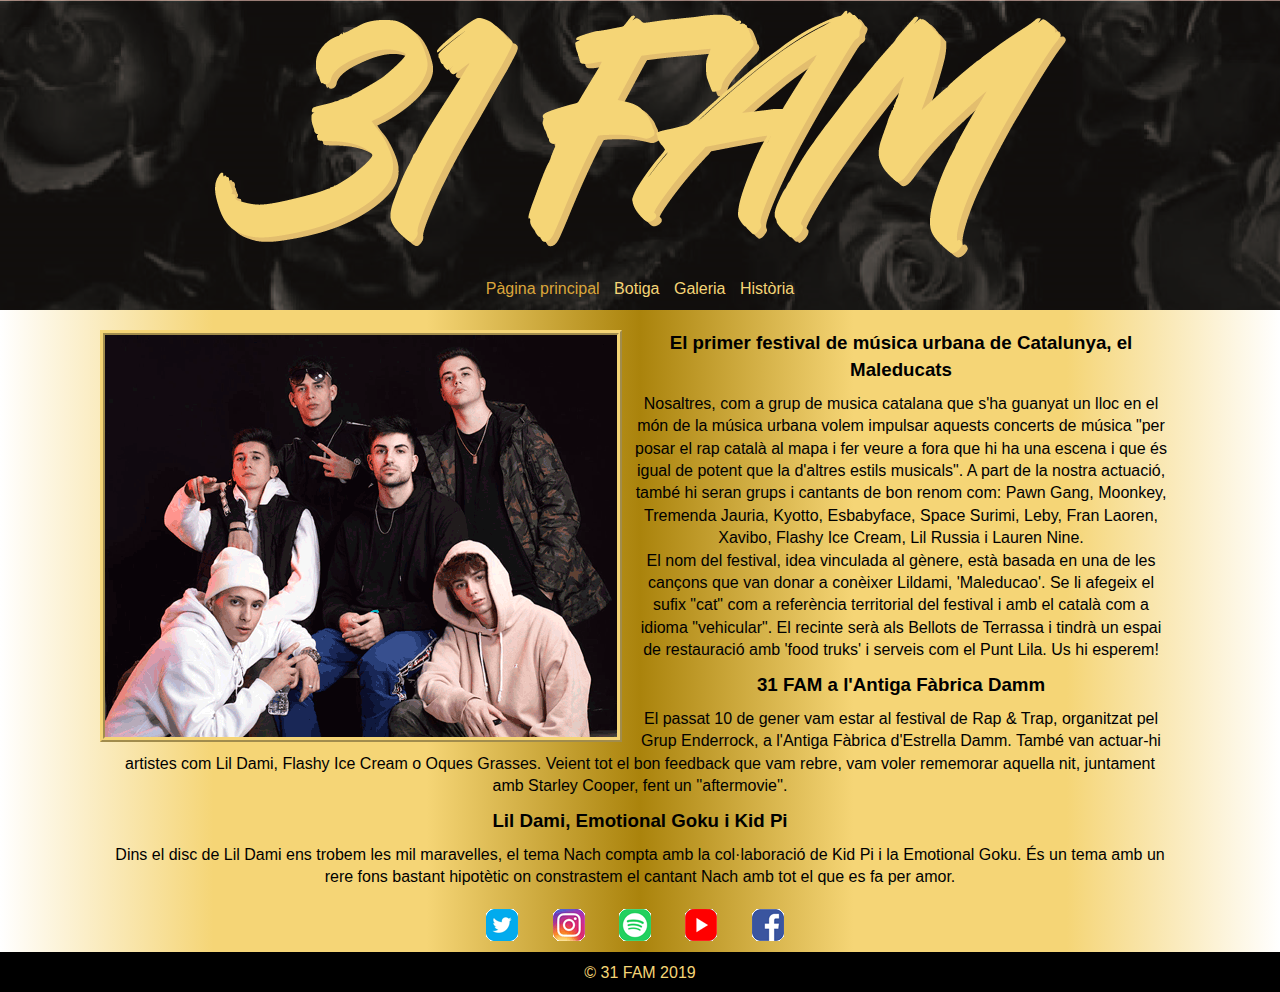
<file: index.html>
<!DOCTYPE html>
<html lang="en">
<head>
    <meta charset="UTF-8">
    <meta name="viewport" content="width=device-width, initial-scale=1.0">
    <meta http-equiv="X-UA-Compatible" content="ie=edge">
    <title>31FAM</title>
    <link rel="stylesheet" href="estilos.css">
</head>
<body>
    <div class="contenidor">
        <div class="fons">
            <header>
                <img class="logo" src="img/31_Fam_Logo.png" alt="logo_31Fam">
            </header>
            <nav>
                <ul>
                    <li><a class="actual" href="index.html">Pàgina principal</a></li>
                    <li><a href="botiga.html">Botiga</a></li>
                    <li><a href="galeria.html">Galeria</a></li>
                    <li><a href="historia.html">Història</a></li>
                </ul>
            </nav>
        </div>
        <div class="principal">
            <main>
                <img class="borde" src="img/Foto_grup.png" alt="Foto de grupo">
                <!-- <p>fotos/novetats(transició)</p> -->
            </main>
            
            <aside>
                <h3>El primer festival de música urbana de Catalunya, el Maleducats</h3>
                <p>Nosaltres, com a grup de musica catalana que s'ha guanyat un lloc en el món de la música urbana volem impulsar aquests concerts de música "per posar el rap català al mapa i fer veure a fora que hi ha una escena i que és igual de potent que la d'altres estils musicals".
                A part de la nostra actuació, també hi seran grups i cantants de bon renom com: Pawn Gang, Moonkey, Tremenda Jauria, Kyotto, Esbabyface, Space Surimi, Leby, Fran Laoren, Xavibo, Flashy Ice Cream, Lil Russia i Lauren Nine.
                <br>
                El nom del festival, idea vinculada al gènere, està basada en una de les cançons que van donar a conèixer Lildami, 'Maleducao'. Se li afegeix el sufix "cat" com a referència territorial del festival i amb el català com a idioma "vehicular". El recinte serà als Bellots de Terrassa i tindrà un espai de restauració amb 'food truks' i serveis com el Punt Lila. Us hi esperem!
                </p>
                <h3>31 FAM a l'Antiga Fàbrica Damm</h3>
                <p>El passat 10 de gener vam estar al festival de Rap & Trap, organitzat pel Grup Enderrock, a l'Antiga Fàbrica d'Estrella Damm. També van actuar-hi artistes com Lil Dami, Flashy Ice Cream o Oques Grasses. Veient tot el bon feedback que vam rebre, vam voler rememorar aquella nit, juntament amb Starley Cooper, fent un ''aftermovie''.</p>
                <h3>Lil Dami, Emotional Goku i Kid Pi</h3>
                <p>Dins el disc de Lil Dami ens trobem les mil maravelles, el tema Nach compta amb la col·laboració de Kid Pi i la Emotional Goku. És un tema amb un rere fons bastant hipotètic on constrastem el cantant Nach amb tot el que es fa per amor.</p>
                
                <!-- <p>novetats/concerts</p> -->
            </aside>
        </div>
        <div class="xarxes">
            <a class="separar" target="_blank" href="https://twitter.com/31FAM_"><img src="img/Twitter.png" alt="Twitter"></a>
            <a class="separar" target="_blank" href="https://www.instagram.com/31fam_/?hl=es"><img src="img/Instagram.png" alt="Instagram"></a>
            <a class="separar" target="_blank" href="https://open.spotify.com/artist/0LweECx5LKm6I3gIcWMdpB"><img src="img/Spotify.png" alt="Spotify"></a>
            <a class="separar" target="_blank" href="https://www.youtube.com/channel/UC9X30uS2tBqnVwEqpmA32xQ"><img src="img/Youtube.png" alt="Youtube"></a>
            <a class="separar" target="_blank" href="https://www.facebook.com/31fam/"><img src="img/facebook.png" alt="Facebook"></a>
            <!-- <p>xarxes socials</p> -->
        </div>
        <footer>
            <p>© 31 FAM 2019</p>
            <!-- <p>peu</p> -->
        </footer>
    </div>
</body>
</html>
</file>
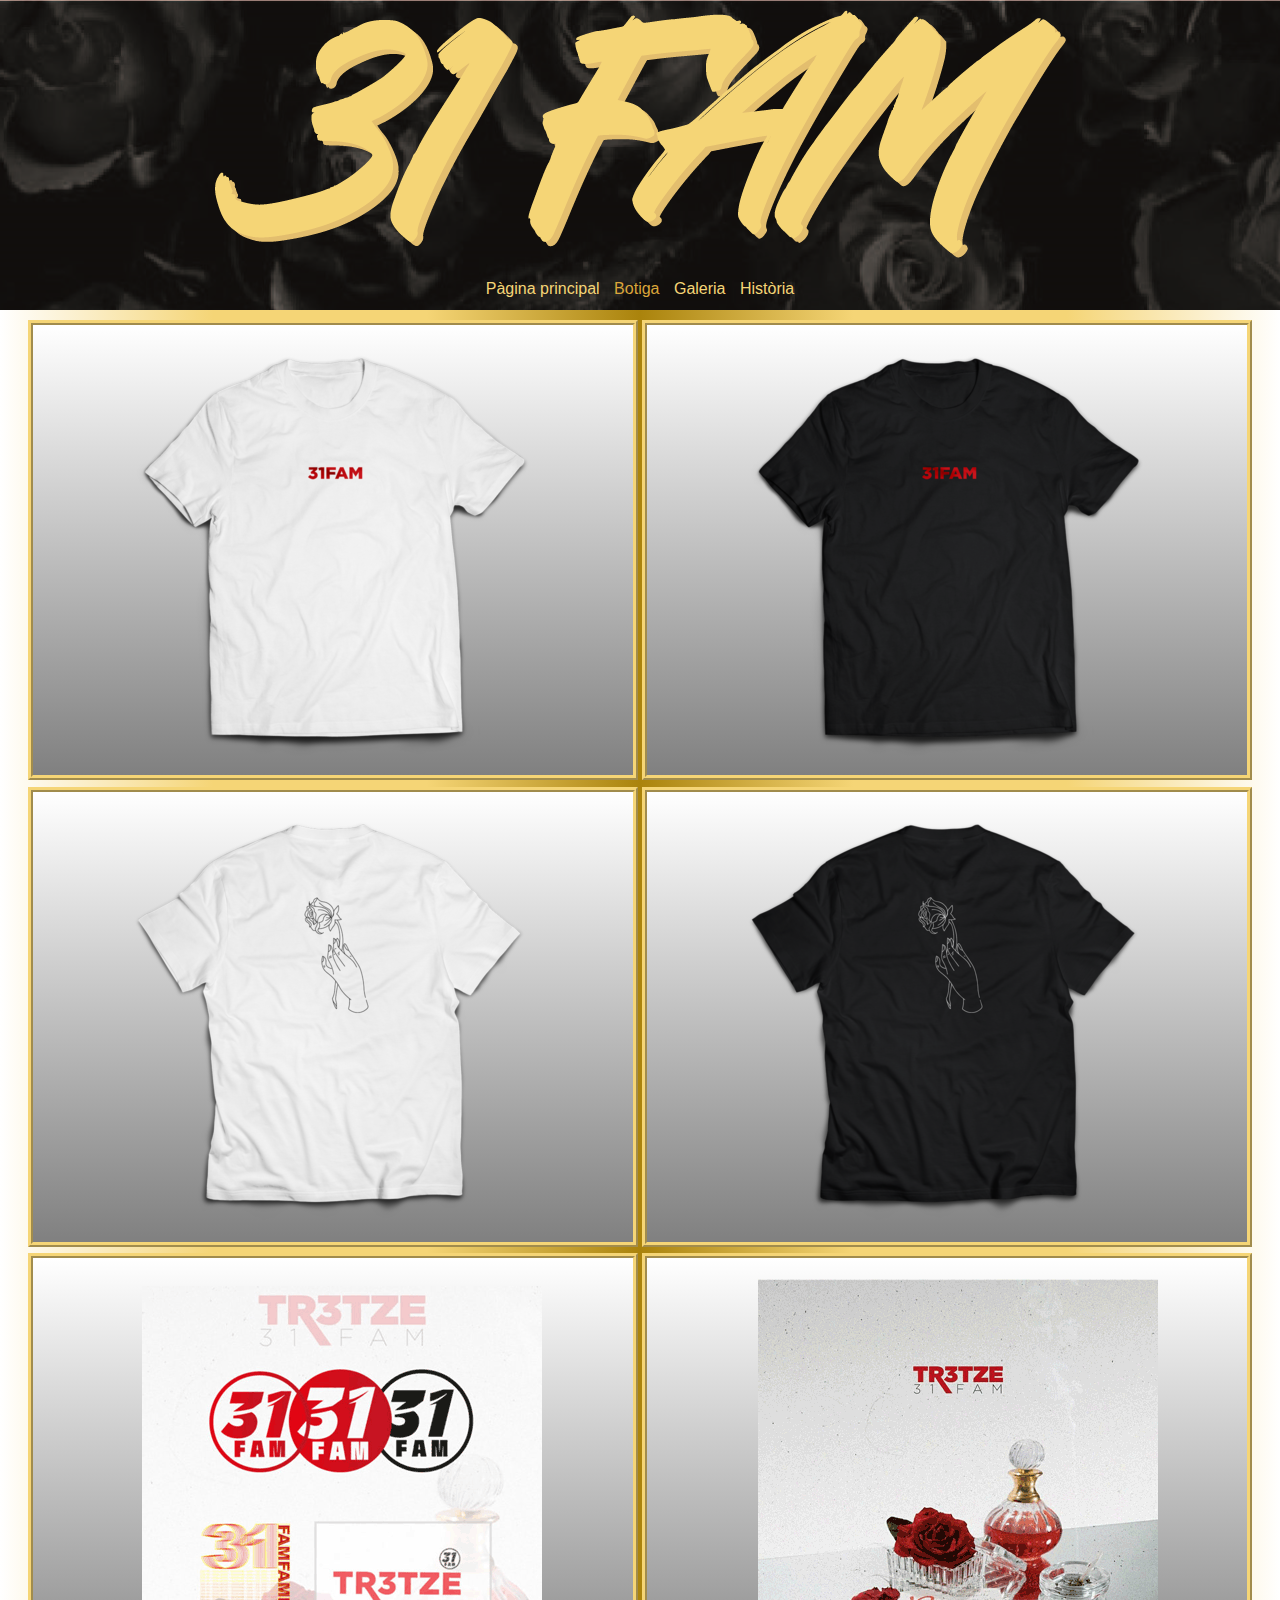
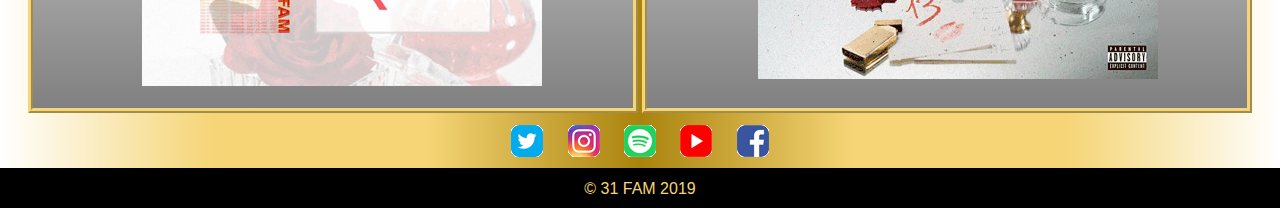
<file: botiga.html>
<!DOCTYPE html>
<html lang="en">
<head>
    <meta charset="UTF-8">
    <meta name="viewport" content="width=device-width, initial-scale=1.0">
    <meta http-equiv="X-UA-Compatible" content="ie=edge">
    <title>31FAM</title>
    <link rel="stylesheet" href="estilos_botiga.css">
    
</head>
<body>
    <div class="banner">
    <header>
        <img src="img/31_Fam_Logo.png" alt="logo_31Fam">
    </header>
    <nav>
        <ul>
            <li><a href="index.html">Pàgina principal</a></li>
            <li><a class="actual" href="botiga.html">Botiga</a></li>
            <li><a href="galeria.html">Galeria</a></li>
            <li><a href="historia.html">Història</a></li>
        </ul>
    </nav>
    </div>
    
    <aside>
        <div class="primera">
            <a class="petita" href="img/samarreta2_31_fam.png"><img class="borde" src="img/samarreta2_31_fam.png" /></a>
            <a class="petita" href="img/samarreta_31_fam.png"><img class="borde" src="img/samarreta_31_fam.png" /></a>
            <a class="petita" href="img/samarreta2_flor.png"><img class="borde" src="img/samarreta2_flor.png" /></a>
            <a class="petita" href="img/samarreta_flor.png"><img class="borde" src="img/samarreta_flor.png" /></a>
            <a class="petita" href="img/enganxines.png"><img class="borde" src="img/enganxines.png" /></a>
            <a class="petita" href="img/disc.png"><img class="borde" src="img/disc.png" /></a>
            <!-- <p>foto merchandising</p> -->
        </div>
        <div id="contenidorImgGran">
            <img id="imatgeGran" src="img/samarreta2_31_fam.png" />
        </div>
    </aside>
    <div class="xarxes">
        <a class="separar" target="blank" href="https://twitter.com/31FAM_"><img src="img/Twitter.png" alt="Twitter"></a>
        <a class="separar" target="blank" href="https://www.instagram.com/31fam_"><img src="img/Instagram.png" alt="Instagram"></a>
        <a class="separar" target="_blank" href="https://open.spotify.com/artist/0LweECx5LKm6I3gIcWMdpB?si=rDrD1amKTZaOuKy57OivmA"><img src="img/Spotify.png" alt="Spotify"></a>
        <a class="separar" target="_blank" href="https://www.youtube.com/channel/UC9X30uS2tBqnVwEqpmA32xQ"><img src="img/Youtube.png" alt="Youtube"></a>
        <a class="separar" target="_blank" href="https://www.facebook.com/31fam"><img src="img/facebook.png" alt="Facebook"></a>
        <!-- <p>xarxes socials</p> -->
    </div>
    <footer>
        <p>© 31 FAM 2019</p>
        <!-- <p>peu</p> -->
    </footer>
</body>
</html>

<script>
    onload = function() {
    let imatges = document.querySelectorAll('.petita')

    for (let i = 0; i<imatges.length; i++){
        let element = imatges[ i ]
        element.onclick = function(esdeveniment){
            esdeveniment.preventDefault()		      
            imatgeGran.src = this.href
            contenidorImgGran.style.display = 'block'
            imatgeGran.classList.remove('senseAnimar')
            imatgeGran.classList.add('animada')
        }
    }

    imatgeGran.onclick = function (event){
        contenidorImgGran.style.display = 'none'
        imatgeGran.classList.remove('animada')
        imatgeGran.classList.add('senseAnimar')
        }
}
</script>
</file>
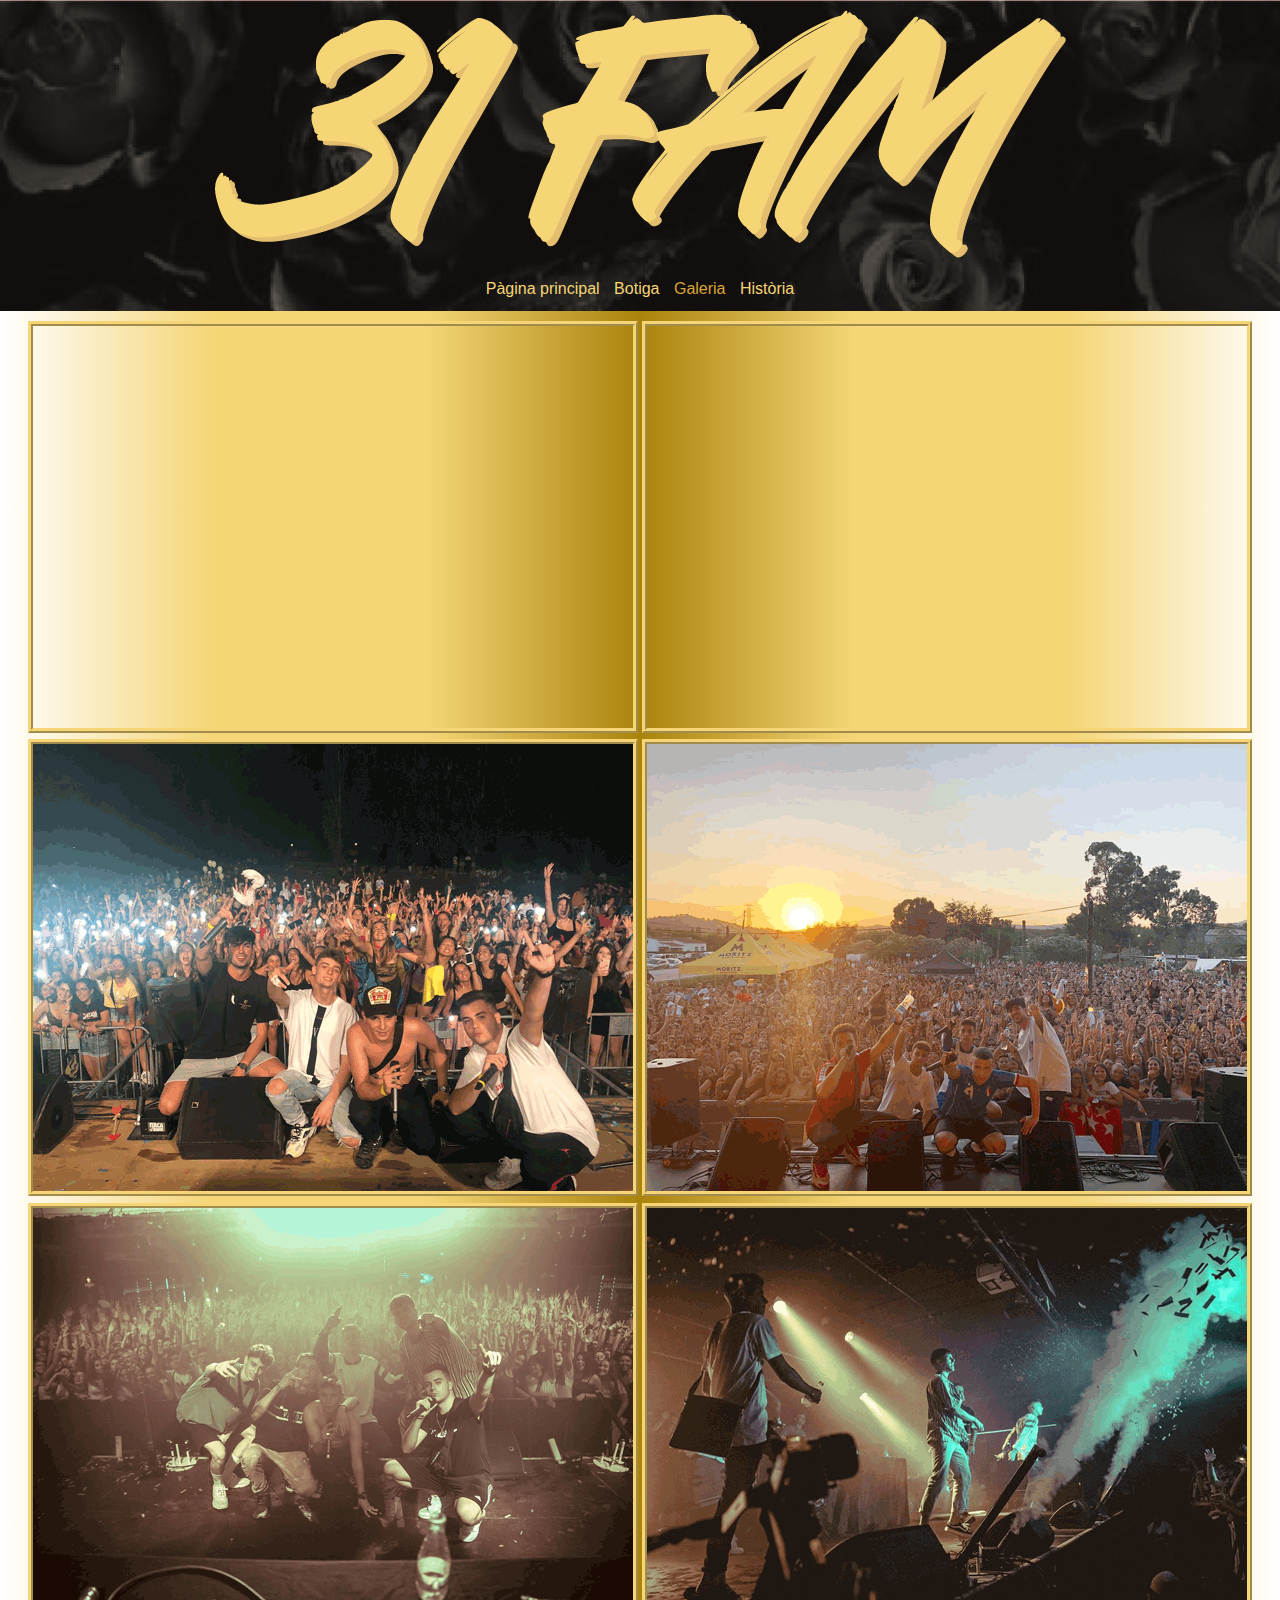
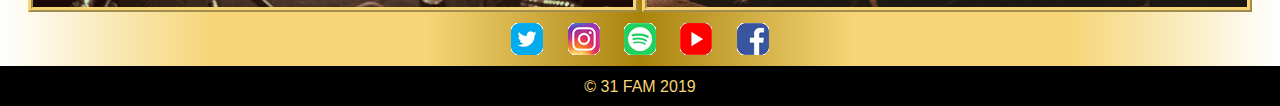
<file: galeria.html>
<!DOCTYPE html>
<html lang="en">
<head>
    <meta charset="UTF-8">
    <meta name="viewport" content="width=device-width, initial-scale=1.0">
    <meta http-equiv="X-UA-Compatible" content="ie=edge">
    <title>31FAM</title>
    <link rel="stylesheet" href="estilos_galeria.css">
</head>
<body>
    <div class="banner">
    <header>
        <img src="img/31_Fam_Logo.png" alt="logo_31Fam">
    </header>
    <nav>
        <ul>
            <li><a href="index.html">Pàgina principal</a></li>
            <li><a href="botiga.html">Botiga</a></li>
            <li><a class="actual" href="galeria.html">Galeria</a></li>
            <li><a href="historia.html">Història</a></li>
        </ul>
    </nav>
    </div>
    <main>
        <iframe class="video" width="560" height="315" src="https://www.youtube.com/embed/v3qaY6W6oQM" frameborder="0" allow="accelerometer; autoplay; encrypted-media; gyroscope; picture-in-picture" allowfullscreen></iframe>
        <iframe class="spotify" src="https://open.spotify.com/embed/user/bsxvowmorsycbwhiquqw7oh8n/playlist/5G4uIQas08F6HnsEEd9Gfe" allowtransparency="true" allow="encrypted-media" width="300" height="380" frameborder="0"></iframe>
    </main>
    <div>
        <img class="borde" src="img/festival_dos.png" alt="foto_concert">
        <img class="borde" src="img/festival_tres.png" alt="foto_concert">
        <img class="borde" src="img/festival_uno.png" alt="foto_concert">
        <img class="borde" src="img/festival_cuatro.png" alt="foto_concert">
    </div>
    <div class="xarxes">
        <a class="separar" target="blank" href="https://twitter.com/31FAM_"><img src="img/Twitter.png" alt="Twitter"></a>
        <a class="separar" target="blank" href="https://www.instagram.com/31fam_"><img src="img/Instagram.png" alt="Instagram"></a>
        <a class="separar" target="_blank" href="https://open.spotify.com/artist/0LweECx5LKm6I3gIcWMdpB?si=rDrD1amKTZaOuKy57OivmA"><img src="img/Spotify.png" alt="Spotify"></a>
        <a class="separar" target="_blank" href="https://www.youtube.com/channel/UC9X30uS2tBqnVwEqpmA32xQ"><img src="img/Youtube.png" alt="Youtube"></a>
        <a class="separar" target="_blank" href="https://www.facebook.com/31fam"><img src="img/facebook.png" alt="Facebook"></a>
        <!-- <p>xarxes socials</p> -->
    </div>
    <footer>
        <p>© 31 FAM 2019</p>
        <!-- <p>peu</p> -->
    </footer>
</body>
</html>
<script>
    
</script>
</file>
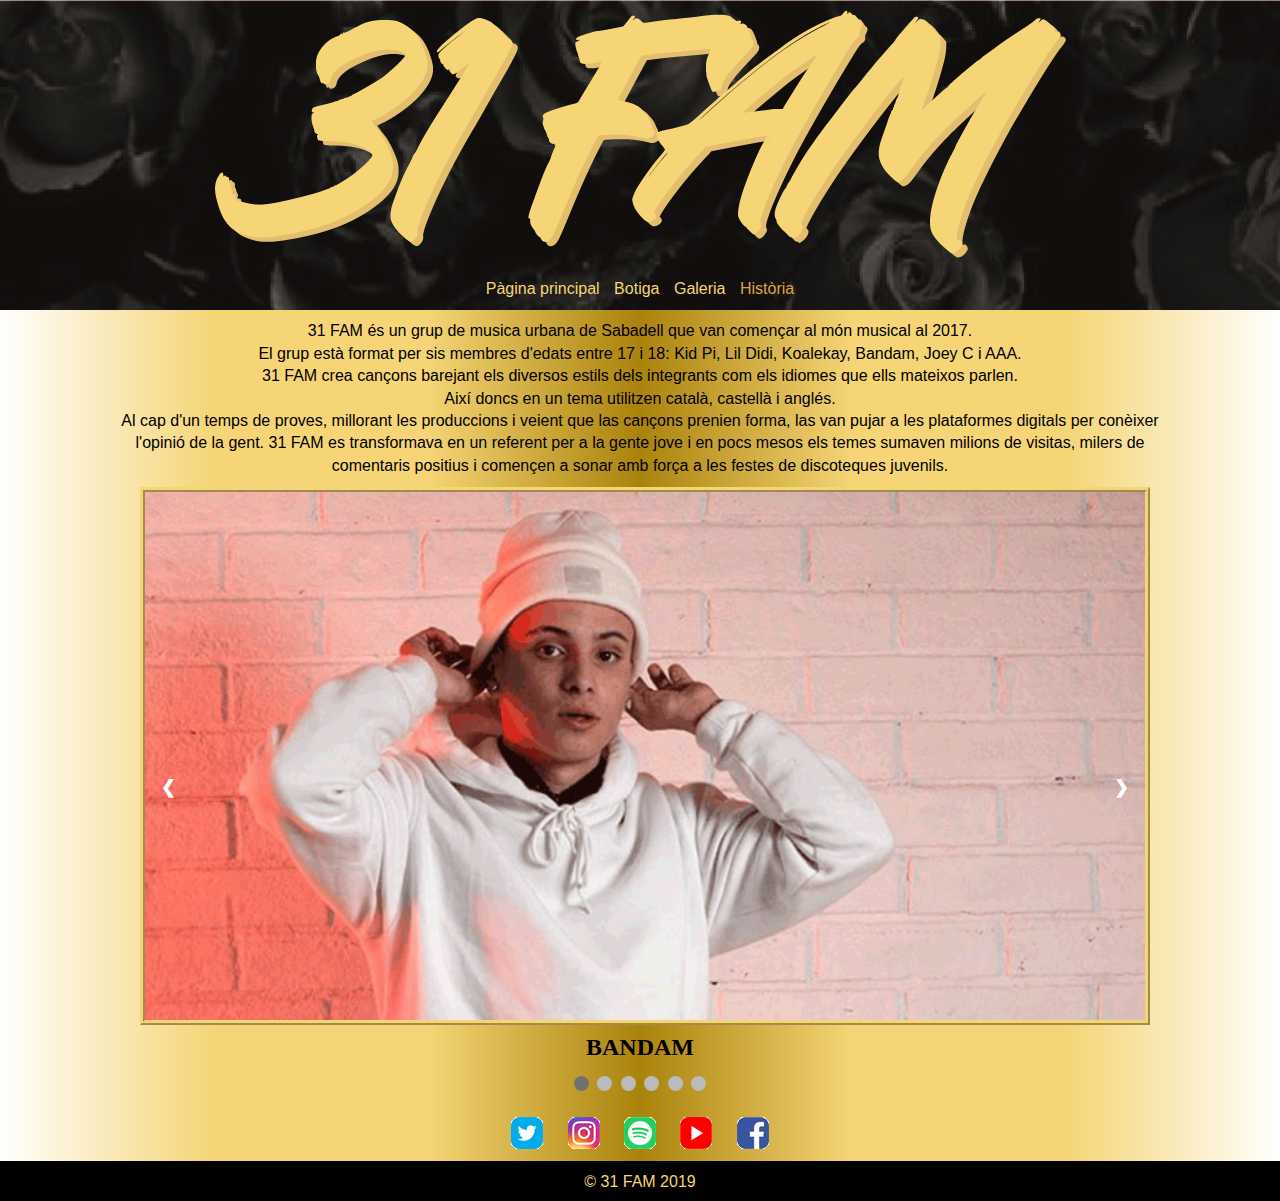
<file: historia.html>
<!DOCTYPE html>
<html lang="en">
<head>
    <meta charset="UTF-8">
    <meta name="viewport" content="width=device-width, initial-scale=1.0">
    <meta http-equiv="X-UA-Compatible" content="ie=edge">
    <title>31FAM</title>
    <link rel="stylesheet" href="estilos_historia.css">
</head>
<body>
    <div class="fons"> 
        <header >
            <img class="logo" src="img/31_Fam_Logo.png" alt="logo_31Fam">
        </header>
        <nav>
            <ul>
                <li><a href="index.html">Pàgina principal</a></li>
                <li><a href="botiga.html">Botiga</a></li>
                <li><a href="galeria.html">Galeria</a></li>
                <li><a class="actual" href="historia.html">Història</a></li>
            </ul>
        </nav>
    </div>
    <div class="principal">
        <main>
            <p>31 FAM és un grup de musica urbana de Sabadell que van començar al món musical al 2017. <br>
                El grup està format per sis membres d'edats entre 17 i 18: Kid Pi, Lil Didi, Koalekay, Bandam, Joey C i AAA. <br> 
                31 FAM crea cançons barejant els diversos estils dels integrants com els idiomes que ells mateixos parlen. <br>
                Així doncs en un tema utilitzen català, castellà i anglés. <br>
                Al cap d'un temps de proves, millorant les produccions i veient que las cançons prenien forma, las van pujar a les plataformes digitals per conèixer l'opinió de la gent. 31 FAM es transformava en un referent per a la gente jove i en pocs mesos els temes sumaven milions de visitas, milers de comentaris positius  i  començen a sonar amb força a les festes de discoteques juvenils.
            </p>
            <!-- <p>historia del grup</p> -->
        </main>
        <aside>
            <div class="slideshow-container">

                <!-- Full-width images with number and caption text -->
                <div class="mySlides fade">
                    <img class="borde" src="img/integrante_uno.png" style="width:100%">
                    <h2 class="text">BANDAM</h2>
                </div>
              
                <div class="mySlides fade">
                    <img class="borde" src="img/integrante_dos.png" style="width:100%">
                    <h2 class="text">KOALEKAY</h2>
                </div>
              
                <div class="mySlides fade">
                    <img class="borde"  src="img/integrante_tres.png" style="width:100%">
                    <h2 class="text">JOEY C</h2>
                </div>

                <div class="mySlides fade">
                    <img class="borde" src="img/integrante_cuatro.png" style="width:100%">
                    <h2 class="text">LIL DIDI</h2>
                </div>

                <div class="mySlides fade">
                    <img class="borde" src="img/integrante_cinco.png" style="width:100%">
                    <h2 class="text">KID PI</h2>
                </div>

                <div class="mySlides fade">
                    <img class="borde" src="img/integrante_seis.png" style="width:100%">
                    <h2 class="text">AAA</h2>
                </div>
              
                <!-- Next and previous buttons -->
                <a class="prev" onclick="plusSlides(-1)">&#10094;</a>
                <a class="next" onclick="plusSlides(1)">&#10095;</a>
              </div>
              
              <!-- The dots/circles -->
              <div style="text-align:center">
                <span class="dot" onclick="currentSlide(1)"></span>
                <span class="dot" onclick="currentSlide(2)"></span>
                <span class="dot" onclick="currentSlide(3)"></span>
                <span class="dot" onclick="currentSlide(4)"></span>
                <span class="dot" onclick="currentSlide(5)"></span>
                <span class="dot" onclick="currentSlide(6)"></span>
              </div>
        </aside>
    </div>
    <div class="xarxes">
        <a class="separar" target="_blank" href="https://twitter.com/31FAM_"><img src="img/Twitter.png" alt="Twitter"></a>
        <a class="separar" target="_blank" href="https://www.instagram.com/31fam_/?hl=es"><img src="img/Instagram.png" alt="Instagram"></a>
        <a class="separar" target="_blank" href="https://open.spotify.com/artist/0LweECx5LKm6I3gIcWMdpB"><img src="img/Spotify.png" alt="Spotify"></a>
        <a class="separar" target="_blank" href="https://www.youtube.com/channel/UC9X30uS2tBqnVwEqpmA32xQ"><img src="img/Youtube.png" alt="Youtube"></a>
        <a class="separar" target="_blank" href="https://www.facebook.com/31fam/"><img src="img/facebook.png" alt="Facebook"></a>
        <!-- <p>xarxes socials</p> -->
    </div>
    <footer>
        <p>© 31 FAM 2019</p>
        <!-- <p>peu</p> -->
    </footer>
</body>
</html>
<script>
    var slideIndex = 1;
    showSlides(slideIndex);

    // Next/previous controls
    function plusSlides(n) {
    showSlides(slideIndex += n);
    }

    // Thumbnail image controls
    function currentSlide(n) {
    showSlides(slideIndex = n);
    }

    function showSlides(n) {
    var i;
    var slides = document.getElementsByClassName("mySlides");
    var dots = document.getElementsByClassName("dot");
    if (n > slides.length) {slideIndex = 1}
    if (n < 1) {slideIndex = slides.length}
    for (i = 0; i < slides.length; i++) {
        slides[i].style.display = "none";
    }
    for (i = 0; i < dots.length; i++) {
        dots[i].className = dots[i].className.replace(" active", "");
    }
    slides[slideIndex-1].style.display = "block";
    dots[slideIndex-1].className += " active";
    }
</script>
</file>
<file: estilos.css>
*{
    margin:auto;
    padding:auto;
    font-family: Raleway, sans-serif;
    line-height: 1.4em;
    text-align: center;

}
body{
    background: linear-gradient(to right, white,#F5D576, #F5D576, #aa830c, #F5D576, #F5D576, white);
}
div.fons{
    background-image: url(img/banner.png);
}

.actual {
    color: #dba63a;
}

ul a{
    padding-left: 5px;
    padding-right: 5px;
    color: #F5D576;
    text-decoration: none;
}

header img{
    display:block;
    margin:auto;  
    padding:10px;
}

.borde{
    border: #F5D576 5px ridge;
}

aside{
    padding: 10px;
}

nav ul{
    list-style-type: none;
    text-align: center;  
    padding: 10px;

}

nav li{
    display: inline-block;
    color: #ffffff;
}

nav a:hover{
    color: #dba63a;
}

main{
    float: left;
    margin-top: 10px;
    /* padding-left: 50px; */

}

div.dreta p{
    text-align: right;
}

div.xarxes{
    width: 100%;
    text-align: center;
    bottom: 40px;
    padding-bottom: 5px;
}

div.principal{
    display: inline;
}

aside p{
    padding-top: 10px;
    margin-right: 100px;
    margin-left: 100px;
}

aside h3{
    padding-top: 10px;
    margin-right: 100px;
    margin-left: 100px;
}

main img{
    margin-left: 100px;
}

img{
    margin-top: 10px;
    margin-right: 10px;

}

.separar{
    padding: 10px;
}

footer{
    background-color:black;
    width: 100%;
    height: 30px;
    padding-top: 10px;
    text-align: center;
    color: #F5D576;
    /* position: fixed;  te sigue el footer */
}
</file>
<file: estilos_botiga.css>
*{
    margin:auto;
    padding:auto;
    font-family: Raleway, sans-serif;
    line-height: 1.4em;
    text-align: center;
}
body{
    background: linear-gradient(to right, white,#F5D576, #F5D576, #aa830c, #F5D576, #F5D576, white);
}
header img{
    display:block;
    padding: 10px;
}
.banner{
    background-image: url(img/banner.png);
}
nav ul{
    list-style-type: none;
    text-align: center;
    padding: 10px;
}

.actual {
    color: #dba63a;
}

nav li{
    display: inline-block;
}

ul a{
    padding-left: 5px;
    padding-right: 5px;
    color: #F5D576;
    text-decoration :none;
}

nav a:hover{
    color: #dba63a;
}
aside {
    margin-top: 10px;
    display: grid;
}

.borde{
    background-color: white;
    background: linear-gradient(to bottom,white,grey);
    border: #F5D576 5px ridge;
}

#contenidorImgGran {
	display: none;
    position: absolute;
    cursor: pointer;
	width: 55%;
    top: 15vmin;
}

.senseAnimar {
	display: none;
}

.animada {
    position: fixed;
    background: linear-gradient(to right, #aa830c,#F5D576, #F5D576, #aa830c, #F5D576, #F5D576, #aa830c);
    border: ridge 10px;
    border-radius: 5px;
    border-color: black;
}

div.xarxes{
    margin: auto;
    width: 100%;
    text-align: center;
    padding-top: 5px;
    padding-bottom: 5px;
}
.separar{
    padding: 10px;
}
footer{
    background-color: black;
    width: 100%;
    height: 30px;
    padding-top: 10px;
    text-align: center;
    color: #F5D576;
    /* position: fixed;  te sigue el footer */
}
</file>
<file: estilos_galeria.css>
*{
    margin:auto;
    padding:auto;
    font-family: Raleway, sans-serif;
    line-height: 1.4em;
    text-align: center;
}
body{
    background: linear-gradient(to right, white,#F5D576, #F5D576, #aa830c, #F5D576, #F5D576, white);
}
header img{
    padding: 10px;
}
main{
    padding-top: 10px;
}
.banner{
    background-image: url(img/banner.png);
}
nav ul{
    list-style-type: none;
    text-align: center;
    padding-top: 4px;
    padding-bottom: 10px;
    padding-left: 10px;
    padding-right: 10px;
}

.actual {
    color: #dba63a;
}

nav li{
    display: inline-block;
}

ul a{
    padding-left: 5px;
    padding-right: 5px;
    color: #F5D576;
    text-decoration: none;
}
/*  */
nav a:hover{
    color: #dba63a;
}
.borde{
    border: #F5D576 5px ridge;
}
.video{
    border: #F5D576 5px ridge;
    width: 600px;
    height: 402px;

}
.spotify{
    border: #F5D576 5px ridge;
    width: 600px;
    height: 402px;
}
.xarxes{
    margin: auto;
    width: 100%;
    text-align: center;
    padding-top: 5px;
    padding-bottom: 5px;
}
.separar{
    padding: 10px;
}
footer{
    background-color: black;
    width: 100%;
    height: 30px;
    padding-top: 10px;
    text-align: center;
    color: #F5D576;
    /* position: fixed;  te sigue el footer */
}
</file>
<file: estilos_historia.css>
*{
    margin:auto;
    padding:auto;
    font-family: Raleway, sans-serif;
    line-height: 1.4em;
    text-align: center;
}

body{
    background: linear-gradient(to right, white,#F5D576, #F5D576, #aa830c, #F5D576, #F5D576, white);
}

.fons{
    background-image: url(img/banner.png);
}

ul a{
    padding-left: 5px;
    padding-right: 5px;
    color: #F5D576;
    text-decoration: none;
}

.actual {
  color: #dba63a;
}

header img{
    display:block;
    margin:auto;  
    padding:10px;
}

nav ul{
    list-style-type: none;
    text-align: center;  
    padding: 10px;

}

nav li{
    display: inline-block;
    color: #ffffff;
}

nav a:hover{
    color: #dba63a;

}

main{
    padding: 10px;
    padding-left: 100px;
    padding-right: 100px;

}

aside{
    display: block;
}

.xarxes{
    width: 100%;
    text-align: center;
    bottom: 40px;
    padding-top: 20px;
    padding-bottom: 5px;
}

.borde{
    border: #F5D576 5px ridge;
}

.separar{
    padding: 10px;
}

/* Slideshow container */
.slideshow-container {
  max-width: 1000px;
  position: relative;
  margin: auto;
}

/* Hide the images by default */
.mySlides {
  display: none;
}

/* Next & previous buttons */
.prev, .next {
  cursor: pointer;
  position: absolute;
  top: 50%;
  width: auto;
  margin-top: -22px;
  padding: 16px;
  color: white;
  font-weight: bold;
  font-size: 18px;
  transition: 0.6s ease;
  border-radius: 0 3px 3px 0;
  user-select: none;
}

/* Position the "next button" to the right */
.next {
  right: -5px;
  border-radius: 10px 0 0 10px;
}

.prev {
    left: 5px;
    border-radius: 0 10px 10px 0;
}

/* On hover, add a black background color with a little bit see-through */
.prev:hover, .next:hover {
  background-color: rgba(0,0,0,0.8);
}

/* Caption text */
.text {
    color: black;
    width: 100%;
    text-align: center;
    font-family: 'Times New Roman', Times, serif;
    padding-bottom: 10px;
}

/* The dots/bullets/indicators */
.dot {
  cursor: pointer;
  height: 15px;
  width: 15px;
  margin: 0 2px;
  background-color: #bbb;
  border-radius: 50%;
  display: inline-block;
  transition: background-color 0.6s ease;
}

.active, .dot:hover {
  background-color: #717171;
}

/* Fading animation */
.fade {
  -webkit-animation-name: fade;
  -webkit-animation-duration: 1.5s;
  animation-name: fade;
  animation-duration: 1.5s;
}

@-webkit-keyframes fade {
  from {opacity: .4}
  to {opacity: 1}
}

@keyframes fade {
  from {opacity: .4}
  to {opacity: 1}
}

/* On smaller screens, decrease text size */
@media only screen and (max-width: 300px) {
    .prev, .next,.text {font-size: 11px}
}

footer{
    background-color:black;
    width: 100%;
    height: 30px;
    padding-top: 10px;
    text-align: center;
    color: #F5D576;
    /* position: fixed;  te sigue el footer */
}
</file>
